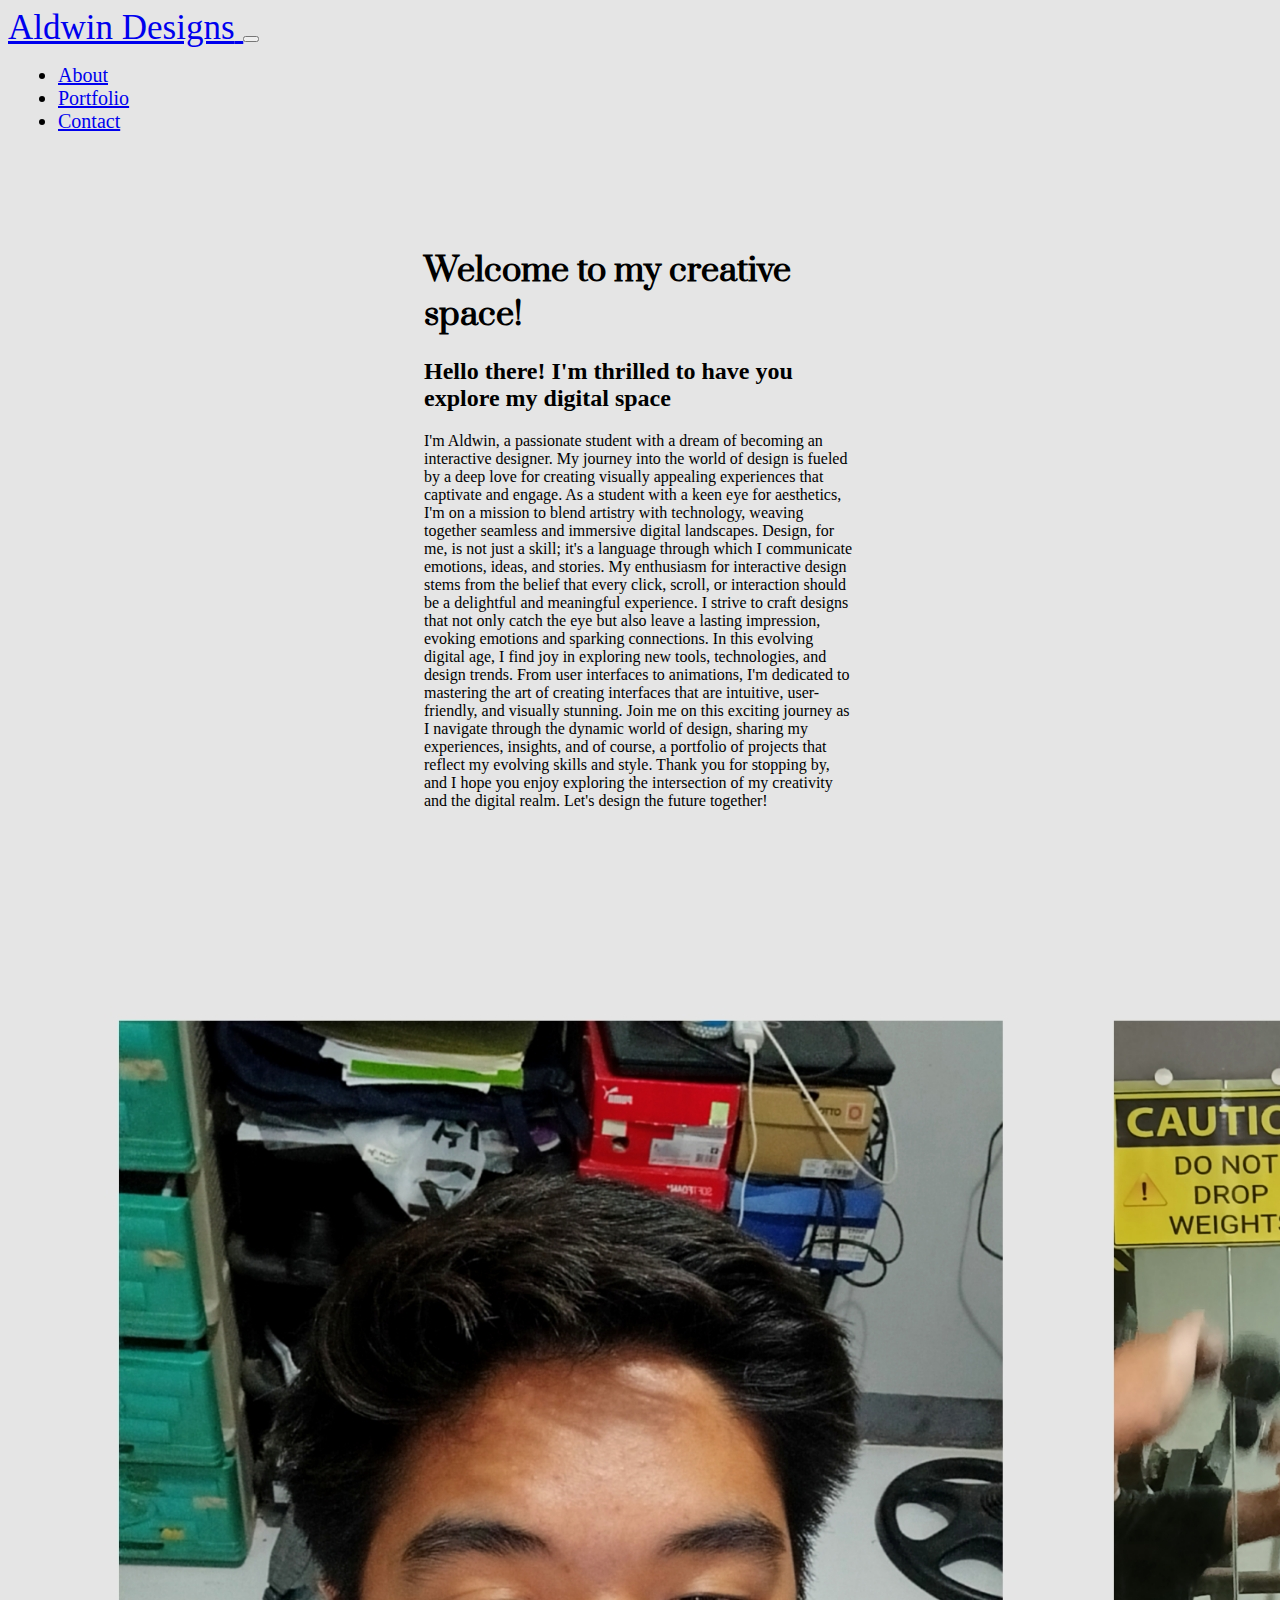
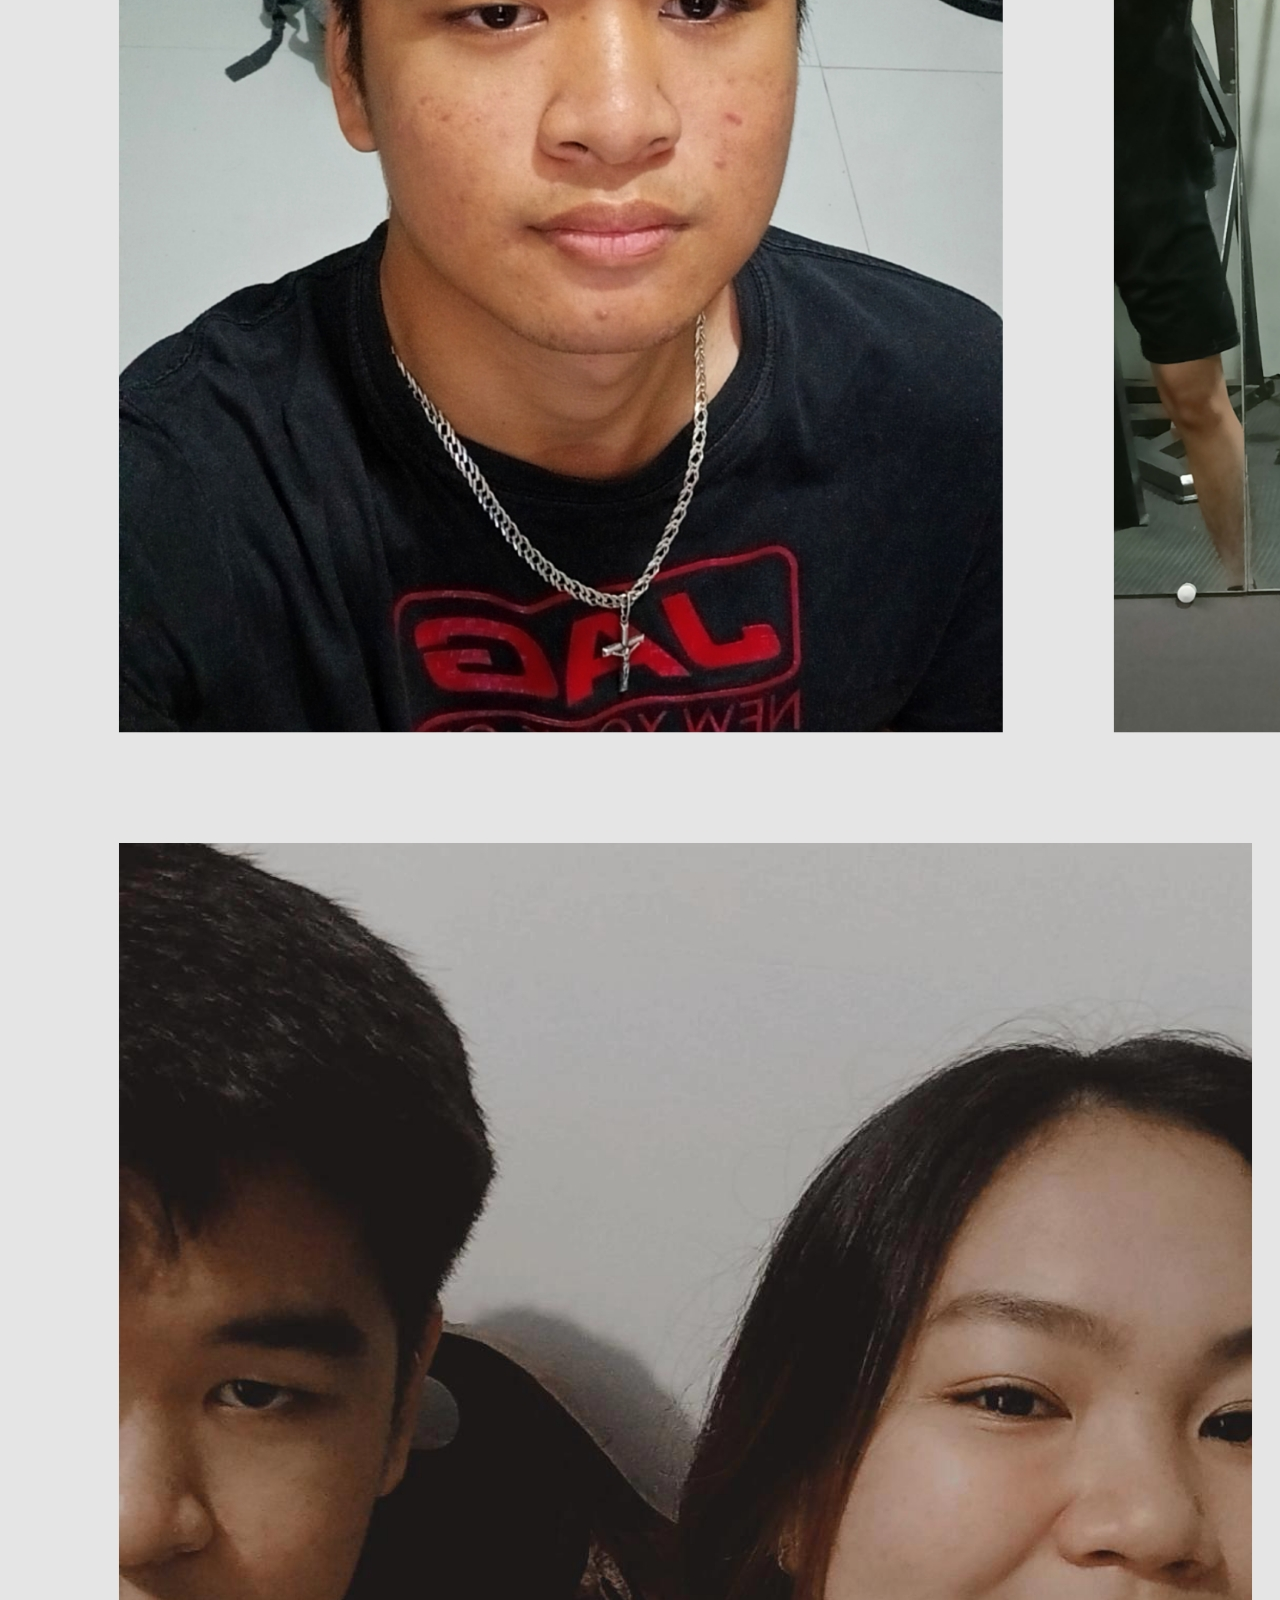
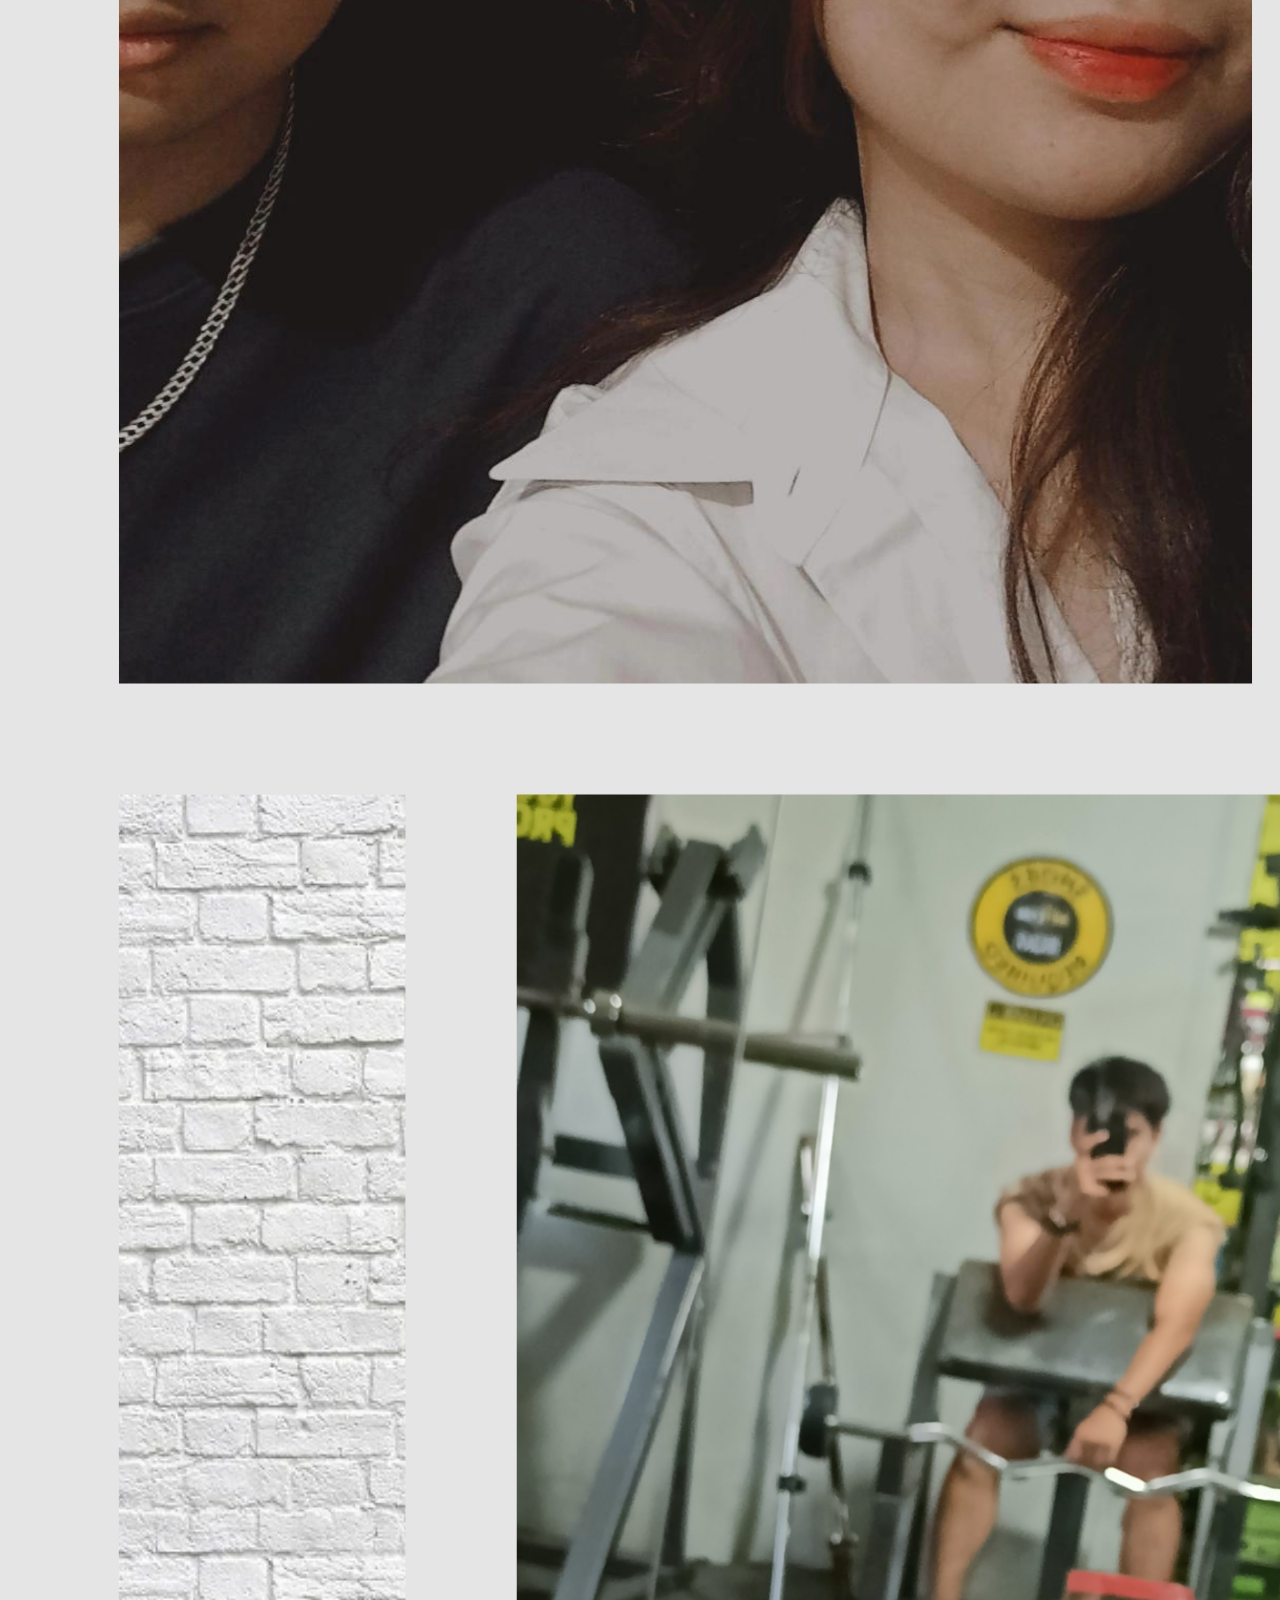
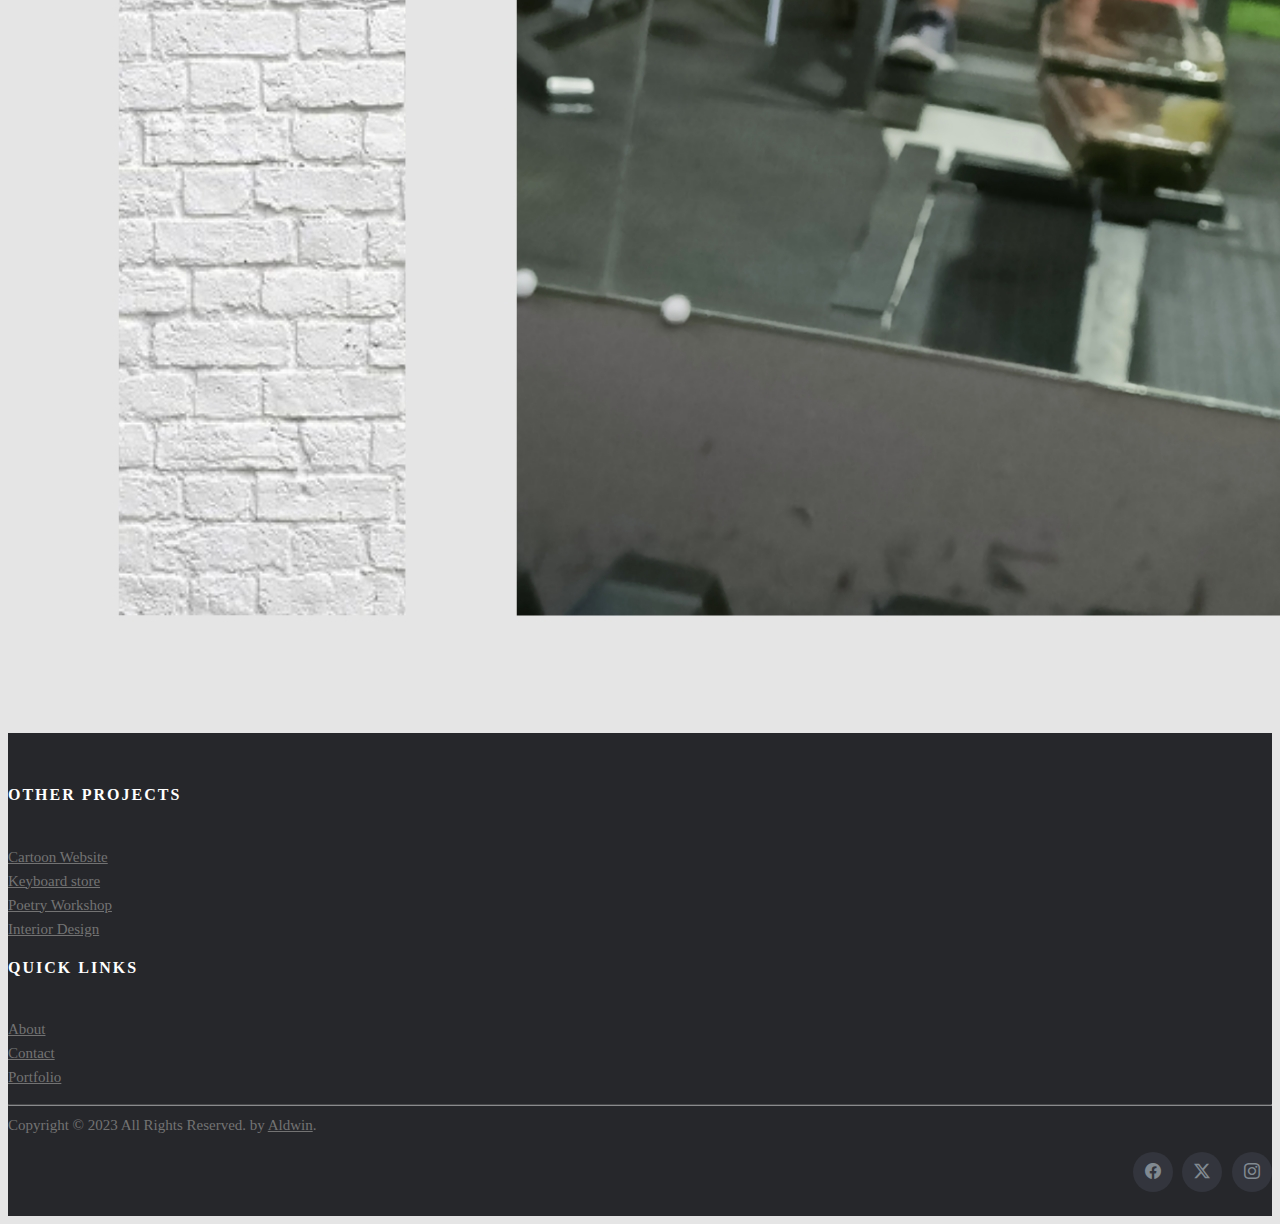
<file: about.html>
<!doctype html>
<html lang="en">
<head>
    <!-- Required meta tags -->
    <meta charset="utf-8">
    <meta name="viewport" content="width=device-width, initial-scale=1">
    <!-- Bootstrap CSS -->
    <link href="https://cdn.jsdelivr.net/npm/bootstrap@5.3.2/dist/css/bootstrap.min.css" rel="stylesheet" integrity="sha384-T3c6CoIi6uLrA9TneNEoa7RxnatzjcDSCmG1MXxSR1GAsXEV/Dwwykc2MPK8M2HN" crossorigin="anonymous">
    <link rel="stylesheet" href="https://cdn.jsdelivr.net/npm/bootstrap-icons@1.11.1/font/bootstrap-icons.css">

    <link href="aboutcustom.css" rel="stylesheet">
    <link href="about.css" rel="stylesheet">

    <link rel="preconnect" href="https://fonts.googleapis.com">
<link rel="preconnect" href="https://fonts.gstatic.com" crossorigin>
<link href="https://fonts.googleapis.com/css2?family=Prata&display=swap" rel="stylesheet">
    <title>Portfolio | Jon Smith Designs</title>
   
</head>
<body>
    <div class="container px-0">
        <nav class="navbar navbar-expand-lg navbar-light">
            <div class="container">
                <a class="navbar-brand" href="index.html">
                  <span class="aldwin-logo">Aldwin Designs</span>
              </a>
                <button class="navbar-toggler" type="button" data-bs-toggle="collapse" data-bs-target="#navbarNav" aria-controls="navbarNav" aria-expanded="false" aria-label="Toggle Navigation">
                    <span class="navbar-toggler-icon"></span>
                </button>
                <div class="collapse navbar-collapse" id="navbarNav">
                    <ul class="navbar-nav ms-auto text-center">
                        <li class="nav-item">
                            <a href="about.html" class="nav-link">About</a>
                        </li>
                        <li class="nav-item">
                            <a href="portfolio.html" class="nav-link">Portfolio</a>
                        </li>
                        <li class="nav-item">
                            <a href="contact.html" class="nav-link">Contact</a>
                        </li>
                    </ul>
                </div>
            </div>
        </nav>
    </div>

    <div class="flex-container">
        
        <div class="flex-item">
            <div class="text-container">
                <h1 class="erect">
                    Welcome to my creative space!
                </h1>
                <h2>
                  Hello there! I'm thrilled to have you explore my digital space
                </h2>
                <p>
                    I'm Aldwin, a passionate student with a dream of becoming an interactive designer. My journey into the world of design is fueled by a deep love for creating visually appealing experiences that captivate and engage.

                    As a student with a keen eye for aesthetics, I'm on a mission to blend artistry with technology, weaving together seamless and immersive digital landscapes. Design, for me, is not just a skill; it's a language through which I communicate emotions, ideas, and stories.
                    
                    My enthusiasm for interactive design stems from the belief that every click, scroll, or interaction should be a delightful and meaningful experience. I strive to craft designs that not only catch the eye but also leave a lasting impression, evoking emotions and sparking connections.
                    
                    In this evolving digital age, I find joy in exploring new tools, technologies, and design trends. From user interfaces to animations, I'm dedicated to mastering the art of creating interfaces that are intuitive, user-friendly, and visually stunning.
                    
                    Join me on this exciting journey as I navigate through the dynamic world of design, sharing my experiences, insights, and of course, a portfolio of projects that reflect my evolving skills and style.
                    
                    Thank you for stopping by, and I hope you enjoy exploring the intersection of my creativity and the digital realm.
                    
                    Let's design the future together!
                </p>
                
            </div>
        </div>
        <div class="flex-item">
            <div class="omg-img">
            <img src="picsart3.jpg" alt="Your Photo 2" class="img-fluid">
            </div>
        </div>
    </div>
</div>
      <!-- Site footer -->
      <footer class="site-footer">
        <div class="container">
          <div class="row">
            <div class="col-sm-12 col-md-6">
              
            </div>
  
            <div class="col-xs-6 col-md-3">
              <h6>Other Projects</h6>
              <ul class="footer-links">
                <li><a href="https://aldwinmendozaneust.github.io/ITWS02-MID1/">Cartoon Website</a></li>
          <li><a href="https://aldwinmendozaneust.github.io/KeyboardStore/">Keyboard store</a></li>
          <li><a href="https://aldwinmendozaneust.github.io/Poetry/">Poetry Workshop</a></li>
          <li><a href="interiordesign.html">Interior Design</a></li>
              </ul>
            </div>
  
            <div class="col-xs-6 col-md-3">
              <h6>Quick Links</h6>
              <ul class="footer-links">
                <li><a href="about.html">About</a></li>
                <li><a href="contact.html">Contact</a></li>
                <li><a href="portfolio.html">Portfolio</a></li>
                
                
              </ul>
            </div>
          </div>
          <hr>
        </div>
        <div class="container">
          <div class="row">
            <div class="col-md-8 col-sm-6 col-xs-12">
              <p class="copyright-text">Copyright &copy; 2023 All Rights Reserved. by 
           <a href="about.html">Aldwin</a>.
              </p>
            </div>
  
            <div class="col-md-4 col-sm-6 col-xs-12">
              <ul class="social-icons">
                <li><a class="facebook" href="https://www.facebook.com/aldwin.mendoza.169/"><i class="bi bi-facebook"></i></a></li>
                <li><a class="twitter" href="#"><i class="bi bi-twitter-x"></i></a></li>
                <li><a class="instagram" href="https://www.instagram.com/aldweeenn/"><i class="bi bi-instagram"></i></a></li>
                   
              </ul>
            </div>
          </div>
        </div>
  </footer>

    <script src="https://cdn.jsdelivr.net/npm/bootstrap@5.3.2/dist/js/bootstrap.bundle.min.js" integrity="sha384-C6RzsynM9kWDrMNeT87bh95OGNyZPhcTNXj1NW7RuBCsyN/o0jlpcV8Qyq46cDfL" crossorigin="anonymous"></script>
</body>
</html>
</file>
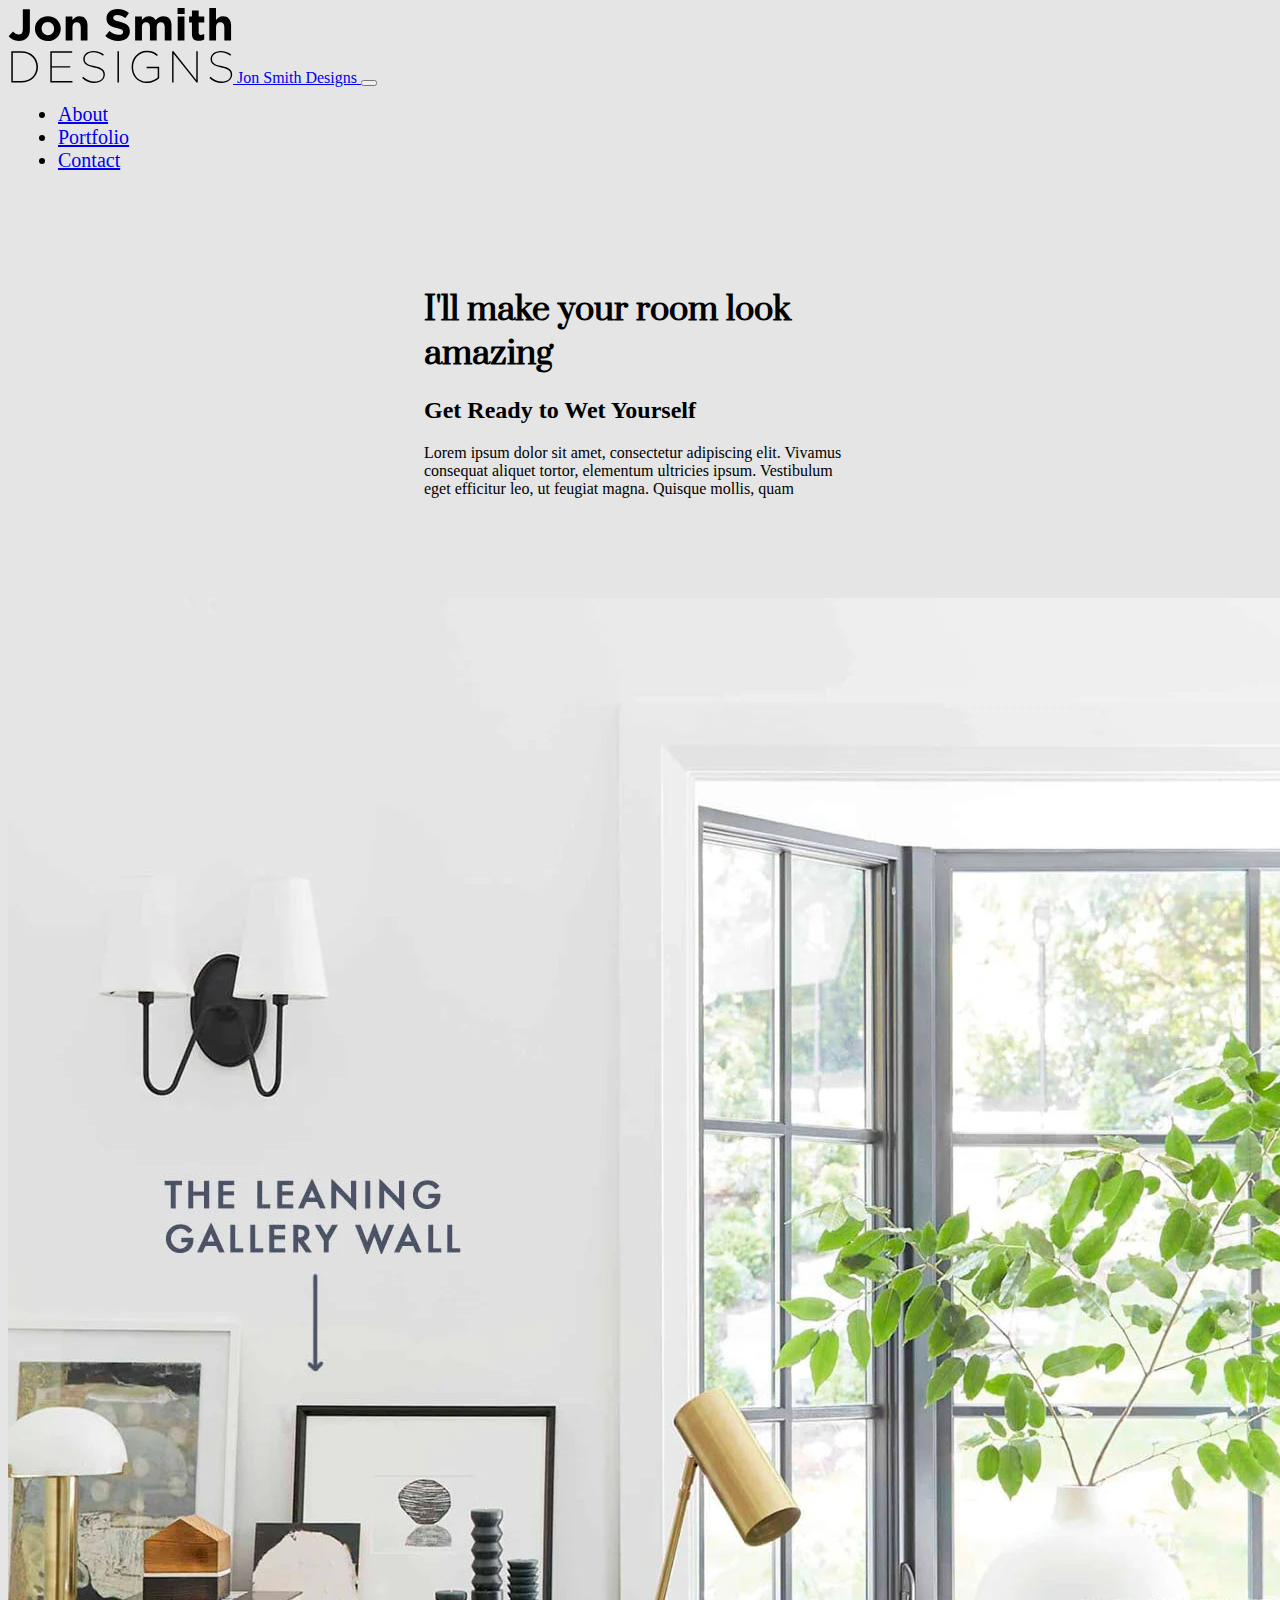
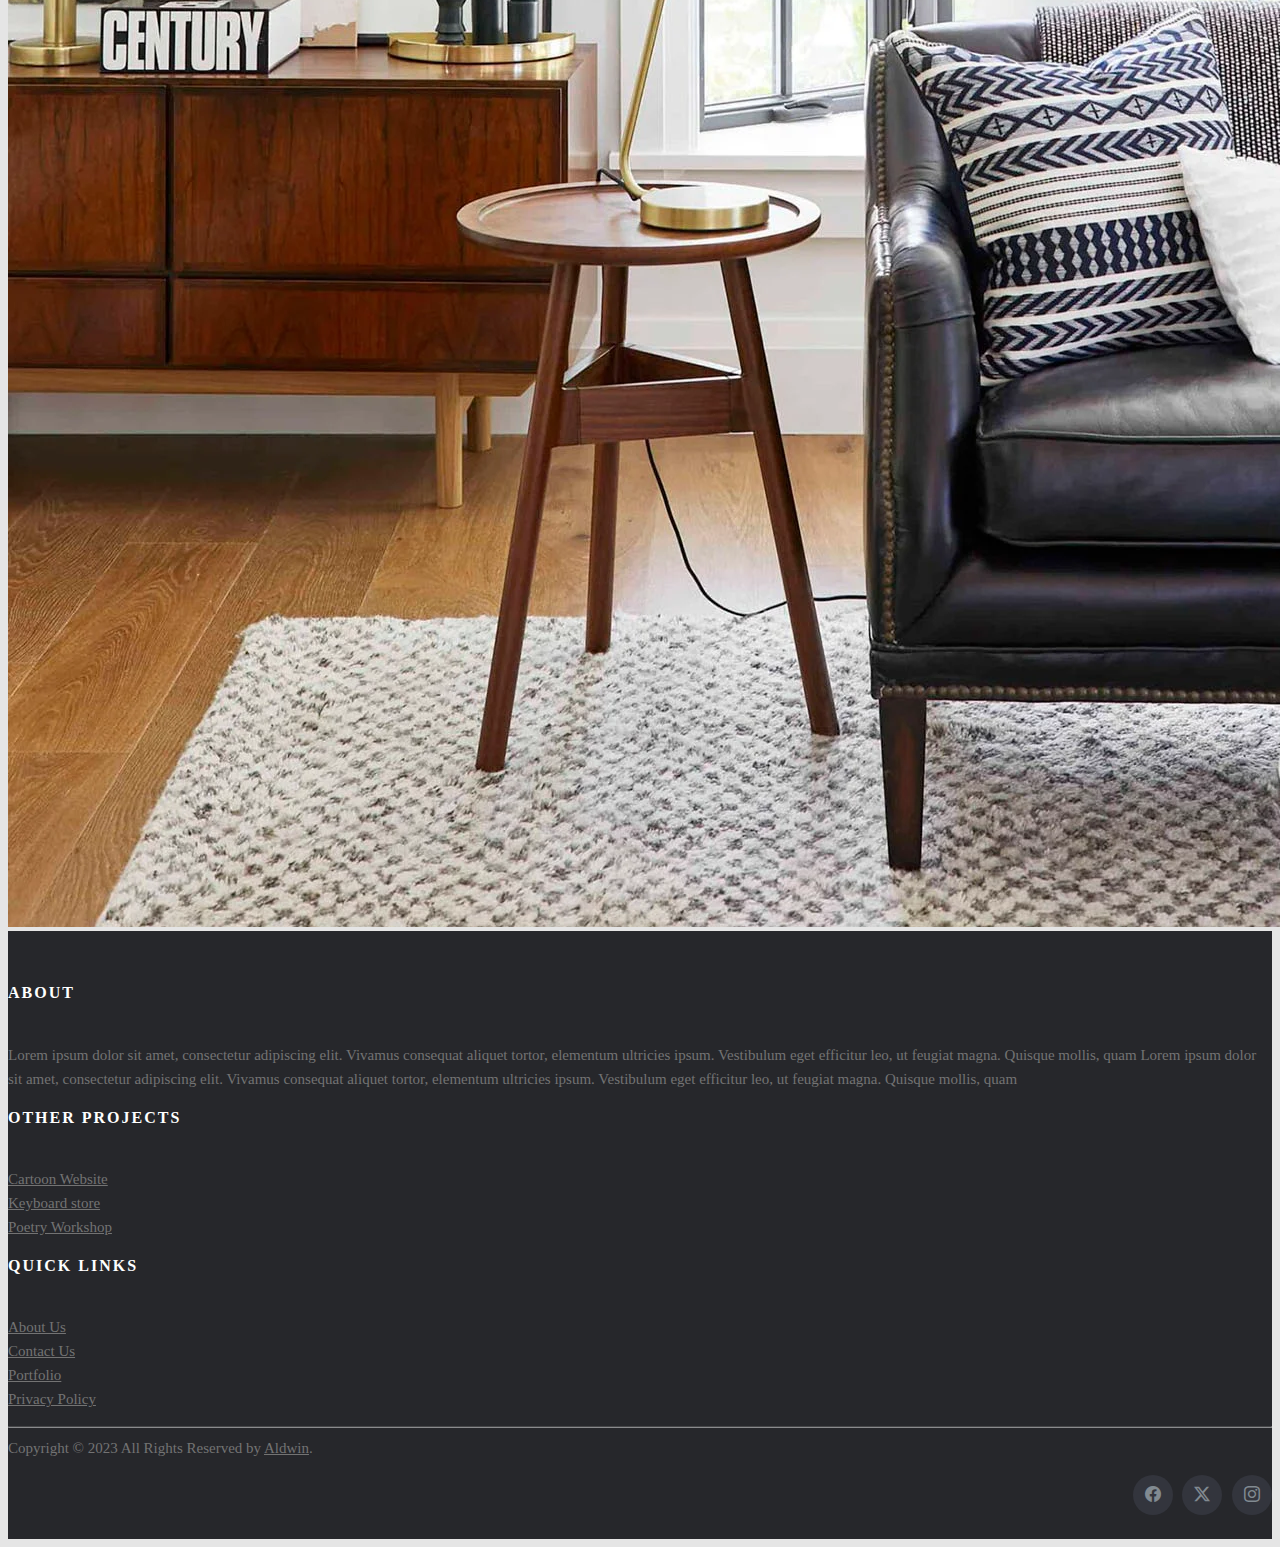
<file: interiordesign.html>
<!doctype html>
<html lang="en">
<head>
    <!-- Required meta tags -->
    <meta charset="utf-8">
    <meta name="viewport" content="width=device-width, initial-scale=1">
    <!-- Bootstrap CSS -->
    <link href="https://cdn.jsdelivr.net/npm/bootstrap@5.3.2/dist/css/bootstrap.min.css" rel="stylesheet" integrity="sha384-T3c6CoIi6uLrA9TneNEoa7RxnatzjcDSCmG1MXxSR1GAsXEV/Dwwykc2MPK8M2HN" crossorigin="anonymous">
    <link rel="stylesheet" href="https://cdn.jsdelivr.net/npm/bootstrap-icons@1.11.1/font/bootstrap-icons.css">

    <link href="interiorcustom.css" rel="stylesheet">
    <link href="interior.css" rel="stylesheet">

    <link rel="preconnect" href="https://fonts.googleapis.com">
<link rel="preconnect" href="https://fonts.gstatic.com" crossorigin>
<link href="https://fonts.googleapis.com/css2?family=Prata&display=swap" rel="stylesheet">
    <title>Portfolio | Jon Smith Designs</title>
   
</head>
<body>
    <div class="container px-0">
        <nav class="navbar navbar-expand-lg navbar-light">
            <div class="container">
                <a class="navbar-brand" href="index.html">
                    <img src="jon-smith-title.svg" width="225" height="75" alt="logo for Jon Smith Designs">
                    <span class="d-none">Jon Smith Designs</span>
                </a>
                <button class="navbar-toggler" type="button" data-bs-toggle="collapse" data-bs-target="#navbarNav" aria-controls="navbarNav" aria-expanded="false" aria-label="Toggle Navigation">
                    <span class="navbar-toggler-icon"></span>
                </button>
                <div class="collapse navbar-collapse" id="navbarNav">
                    <ul class="navbar-nav ms-auto text-center">
                        <li class="nav-item">
                            <a href="about.html" class="nav-link">About</a>
                        </li>
                        <li class="nav-item">
                            <a href="portfolio.html" class="nav-link">Portfolio</a>
                        </li>
                        <li class="nav-item">
                            <a href="contact.html" class="nav-link">Contact</a>
                        </li>
                    </ul>
                </div>
            </div>
        </nav>
    </div>

    <div class="flex-container">
        <div class="flex-item">
            <div class="text-container">
                <h1 class="erect">
                    I'll make your room look amazing
                </h1>
                <h2>
                    Get Ready to Wet Yourself
                </h2>
                <p>
                    Lorem ipsum dolor sit amet, consectetur adipiscing elit. Vivamus consequat aliquet tortor, elementum ultricies ipsum. Vestibulum eget efficitur leo, ut feugiat magna. Quisque mollis, quam
                </p>
                
            </div>
        </div>
        <div class="flex-item">
            <img src="living2.webp" alt="Your Photo 2" class="img-fluid">
        </div>
    </div>

      <!-- Site footer -->
      <footer class="site-footer">
        <div class="container">
          <div class="row">
            <div class="col-sm-12 col-md-6">
              <h6>About</h6>
              <p class="text-justify">Lorem ipsum dolor sit amet, consectetur adipiscing elit. Vivamus consequat aliquet tortor, elementum ultricies ipsum. Vestibulum eget efficitur leo, ut feugiat magna. Quisque mollis, quam Lorem ipsum dolor sit amet, consectetur adipiscing elit. Vivamus consequat aliquet tortor, elementum ultricies ipsum. Vestibulum eget efficitur leo, ut feugiat magna. Quisque mollis, quam
            </p>
            </p>
            </div>
  
            <div class="col-xs-6 col-md-3">
              <h6>Other Projects</h6>
              <ul class="footer-links">
                <li><a href="#">Cartoon Website</a></li>
                <li><a href="#">Keyboard store</a></li>
                <li><a href="#">Poetry Workshop</a></li>
                
              </ul>
            </div>
  
            <div class="col-xs-6 col-md-3">
              <h6>Quick Links</h6>
              <ul class="footer-links">
                <li><a href="#">About Us</a></li>
                <li><a href="#">Contact Us</a></li>
                <li><a href="#">Portfolio</a></li>
                <li><a href="#">Privacy Policy</a></li>
                
              </ul>
            </div>
          </div>
          <hr>
        </div>
        <div class="container">
          <div class="row">
            <div class="col-md-8 col-sm-6 col-xs-12">
              <p class="copyright-text">Copyright &copy; 2023 All Rights Reserved by 
           <a href="#">Aldwin</a>.
              </p>
            </div>
  
            <div class="col-md-4 col-sm-6 col-xs-12">
              <ul class="social-icons">
                <li><a class="facebook" href="#"><i class="bi bi-facebook"></i></a></li>
                <li><a class="twitter" href="#"><i class="bi bi-twitter-x"></i></a></li>
                <li><a class="instagram" href="https://www.instagram.com/aldweeenn/"><i class="bi bi-instagram"></i></a></li>
                   
              </ul>
            </div>
          </div>
        </div>
  </footer>

    <script src="https://cdn.jsdelivr.net/npm/bootstrap@5.3.2/dist/js/bootstrap.bundle.min.js" integrity="sha384-C6RzsynM9kWDrMNeT87bh95OGNyZPhcTNXj1NW7RuBCsyN/o0jlpcV8Qyq46cDfL" crossorigin="anonymous"></script>
</body>
</html>
</file>
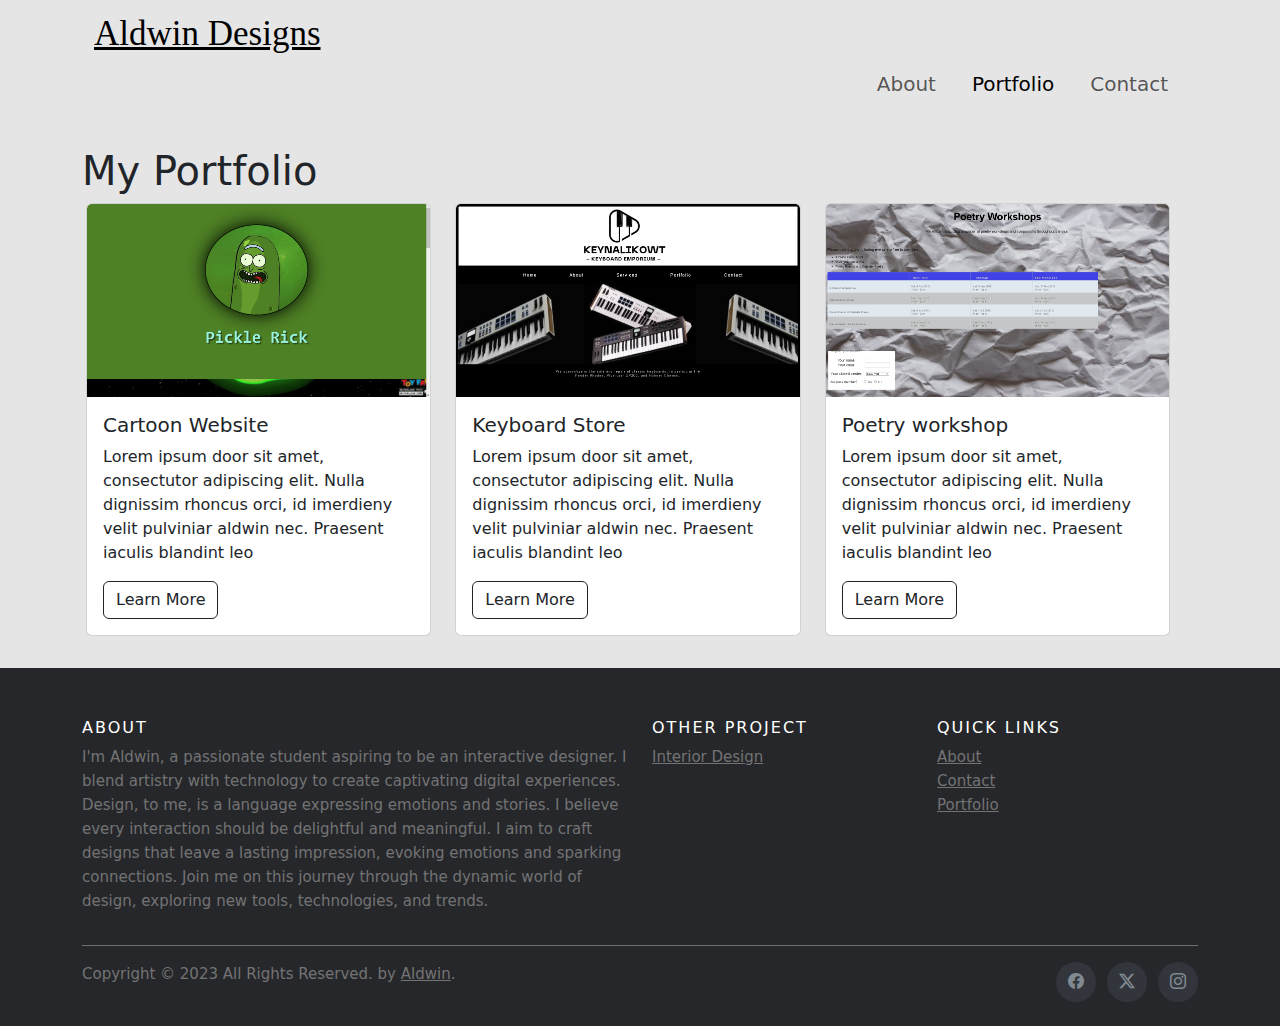
<file: portfolio.html>
<!doctype html>
<html lang="en">
<head>
<!-- Required meta tags -->
<meta charset="utf-8">
<meta name="viewport" content="width=device-width, initial-scale=1">
<!-- Bootstrap CSS -->
<link href="https://cdn.jsdelivr.net/npm/bootstrap@5.3.2/dist/css/bootstrap.min.css" rel="stylesheet" integrity="sha384-T3c6CoIi6uLrA9TneNEoa7RxnatzjcDSCmG1MXxSR1GAsXEV/Dwwykc2MPK8M2HN" crossorigin="anonymous">
<link href="https://cdn.jsdelivr.net/npm/bootstrap@5.0.1/dist/css/bootstrap.min.css"
rel="stylesheet" integrity="sha384-
+0n0xVW2eSR5OomGNYDnhzAbDsOXxcvSN1TPprVMTNDbiYZCxYbOOl7+AMvyTG2x"
crossorigin="anonymous">
<link href="port.css" rel="stylesheet" >
<link rel="stylesheet" href="https://cdn.jsdelivr.net/npm/bootstrap-icons@1.11.1/font/bootstrap-icons.css">

<title>Portolio | Jon Smith Designs</title>
</head>
<body>
<div class="container px-0">
<nav class="navbar navbar-expand-lg navbar-light">
<div class="container">
  <div class="container">
    <a class="navbar-brand" href="index.html">
      <span class="aldwin-logo">Aldwin Designs</span>
  </a>
<button
class="navbar-toggler"
type="button"
data-bs-toggle="collapse"
data-bs-target="#navbarNav"
aria-controls="navbarNav"
aria-expanded="false"
aria-label="Toggle Navigation"
>
<span class="navbar-toggler-icon"></span>
</button>
<div class="collapse navbar-collapse" id="navbarNav">
<ul class="navbar-nav ms-auto text-center">
<li class="nav-item">
<a href="about.html" class="nav-link">About</a>
</li>

<li class="nav-item">
<a href="portfolio.html" class="nav-link active">Portfolio</a>
</li>
<li class="nav-item">
<a href="contact.html" class="nav-link">Contact</a>
</li>
</ul>
</div>
</nav>
</div>
<main>
  <div class="container my-2 py-md-4">
    <h1>My Portfolio</h1>
    <div class="row mt-1 g-2 g-md-3">
      <div class="row">
        <div class="col-12 col-md-6 col-lg-4">
          <div class="card">
            <img src="rick.png" alt="Dining Room" class="card-img-top" />
            <div class="card-body">
              <h5 class="card-title">Cartoon Website</h5>
              <p class="card-text">
                Lorem ipsum door sit amet, consectutor adipiscing elit. Nulla dignissim rhoncus orci, id imerdieny velit
                pulviniar aldwin nec. Praesent iaculis blandint leo
              </p>
              <a href="https://aldwinmendozaneust.github.io/ITWS02-MID1/" class="btn btn-outline-dark">Learn More</a>
            </div>
          </div>
        </div>
        <div class="col-12 col-md-6 col-lg-4">
          <div class="card">
            <img src="keyboard.png" alt="Office" class="card-img-top" />
            <div class="card-body">
              <h5 class="card-title">Keyboard Store</h5>
              <p class="card-text">
                Lorem ipsum door sit amet, consectutor adipiscing elit. Nulla dignissim rhoncus orci, id imerdieny velit
                pulviniar aldwin nec. Praesent iaculis blandint leo
              </p>
              <a href="https://aldwinmendozaneust.github.io/KeyboardStore/" class="btn btn-outline-dark">Learn More</a>
            </div>
          </div>
        </div>
        <div class="col-12 col-md-6 col-lg-4">
          <div class="card">
            <img src="poetry.png" alt="Sitting Area" class="card-img-top" />
            <div class="card-body">
              <h5 class="card-title">Poetry workshop</h5>
              <p class="card-text">
                Lorem ipsum door sit amet, consectutor adipiscing elit. Nulla dignissim rhoncus orci, id imerdieny velit
                pulviniar aldwin nec. Praesent iaculis blandint leo
              </p>
              <a href="https://aldwinmendozaneust.github.io/Poetry/" class="btn btn-outline-dark">Learn More</a>
            </div>
          </div>
        </div>
      </div>
    </div>
  </div>
</main>

<script>
  document.addEventListener("DOMContentLoaded", function () {
    const cards = document.querySelectorAll(".card");

    cards.forEach(function (card) {
      card.classList.add("show");
    });
  });
</script>

<footer class="site-footer">
  <div class="container">
    <div class="row">
      <div class="col-sm-12 col-md-6">
        <h6>About</h6>
        <p class="text-justify">I'm Aldwin, a passionate student aspiring to be an interactive designer. I blend artistry with technology to create captivating digital experiences. Design, to me, is a language expressing emotions and stories.

          I believe every interaction should be delightful and meaningful. I aim to craft designs that leave a lasting impression, evoking emotions and sparking connections. Join me on this journey through the dynamic world of design, exploring new tools, technologies, and trends.</p>
      </p>
      </div>

      <div class="col-xs-6 col-md-3">
        <h6>Other Project</h6>
        <ul class="footer-links">
          
          <li><a href="interiordesign.html">Interior Design</a></li>
        </ul>
      </div>

      <div class="col-xs-6 col-md-3">
        <h6>Quick Links</h6>
        <ul class="footer-links">
          <li><a href="about.html">About</a></li>
          <li><a href="contact.html">Contact </a></li>
          <li><a href="portfolio.html">Portfolio</a></li>
         
          
        </ul>
      </div>
    </div>
    <hr>
  </div>
  <div class="container">
    <div class="row">
      <div class="col-md-8 col-sm-6 col-xs-12">
        <p class="copyright-text">Copyright &copy; 2023 All Rights Reserved. by 
     <a href="#">Aldwin</a>.
        </p>
      </div>

      <div class="col-md-4 col-sm-6 col-xs-12">
        <ul class="social-icons">
          <li><a class="facebook" href="https://www.facebook.com/aldwin.mendoza.169/"><i class="bi bi-facebook"></i></a></li>
          <li><a class="twitter" href="#"><i class="bi bi-twitter-x"></i></a></li>
          <li><a class="instagram" href="https://www.instagram.com/aldweeenn/"><i class="bi bi-instagram"></i></a></li>
             
        </ul>
      </div>
    </div>
  </div>
</footer>

<script src="https://cdn.jsdelivr.net/npm/bootstrap@5.3.2/dist/js/bootstrap.bundle.min.js" integrity="sha384-C6RzsynM9kWDrMNeT87bh95OGNyZPhcTNXj1NW7RuBCsyN/o0jlpcV8Qyq46cDfL" crossorigin="anonymous"></script>
</body>
</html>


<script src="https://cdn.jsdelivr.net/npm/bootstrap@5.3.2/dist/js/bootstrap.bundle.min.js"
integrity="sha384-C6RzsynM9kWDrMNeT87bh95OGNyZPhcTNXj1NW7RuBCsyN/o0jlpcV8Qyq46cDfL" crossorigin="anonymous"></script>

</body>
</html>
</file>
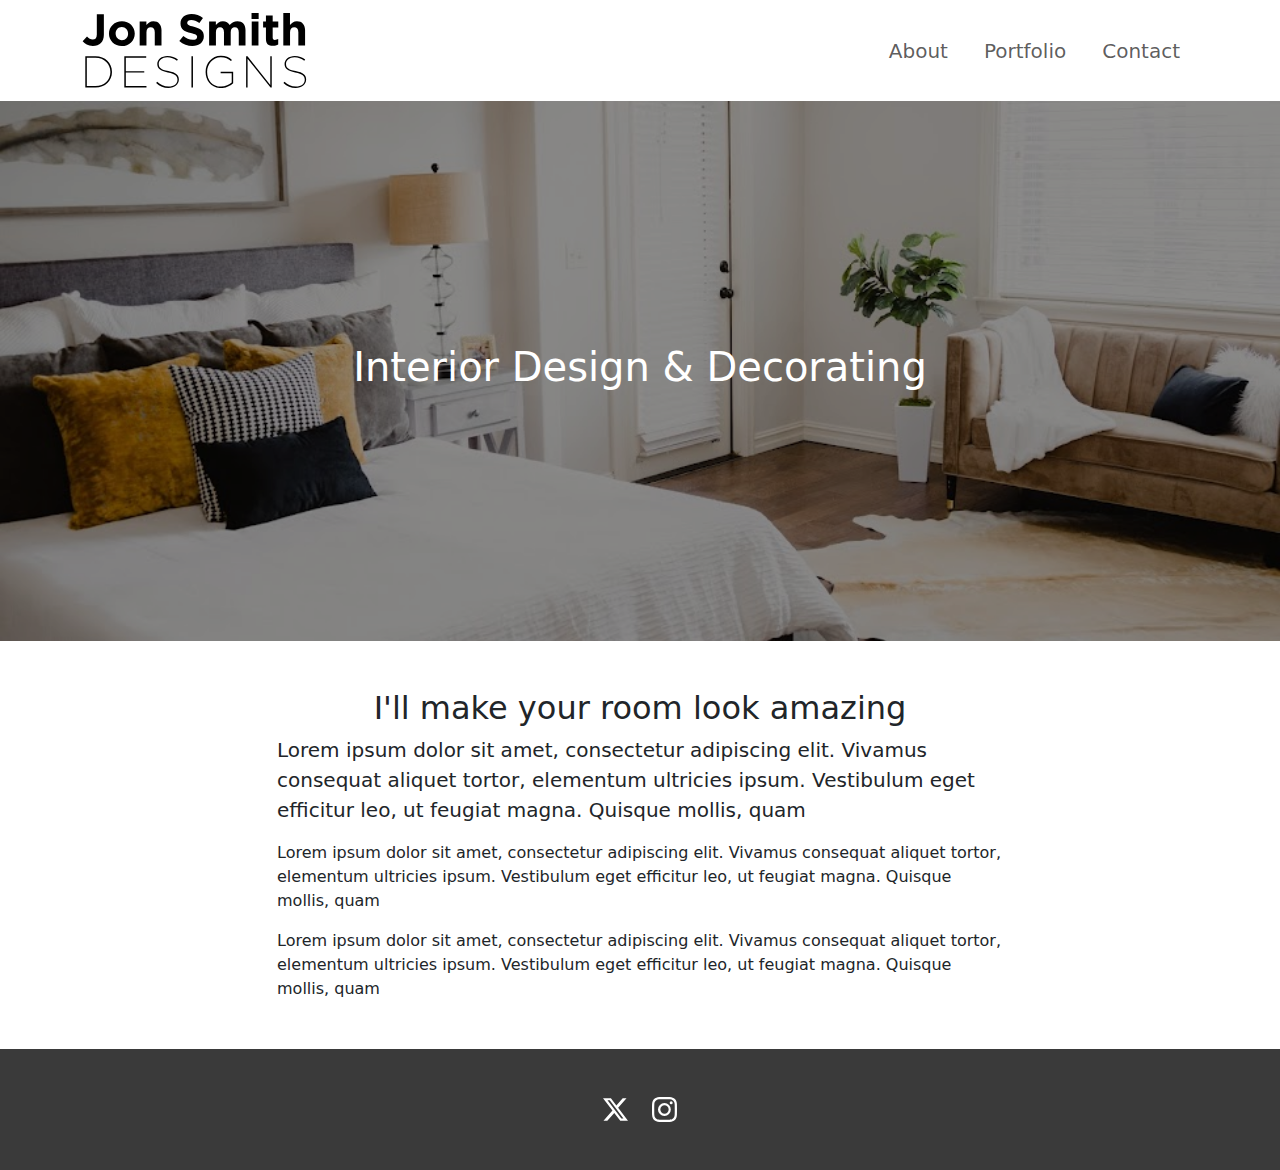
<file: scratch.html>
<!doctype html>
<html lang="en">
<head>
<!-- Required meta tags -->
<meta charset="utf-8">
<meta name="viewport" content="width=device-width, initial-scale=1">
<!-- Bootstrap CSS -->
<link href="https://cdn.jsdelivr.net/npm/bootstrap@5.3.2/dist/css/bootstrap.min.css" rel="stylesheet" integrity="sha384-T3c6CoIi6uLrA9TneNEoa7RxnatzjcDSCmG1MXxSR1GAsXEV/Dwwykc2MPK8M2HN" crossorigin="anonymous">
<link href="https://cdn.jsdelivr.net/npm/bootstrap@5.0.1/dist/css/bootstrap.min.css"
rel="stylesheet" integrity="sha384-
+0n0xVW2eSR5OomGNYDnhzAbDsOXxcvSN1TPprVMTNDbiYZCxYbOOl7+AMvyTG2x"
crossorigin="anonymous">
<link href="custom-starter.css" rel="stylesheet" >
<title> Portfolio | Jon Smith Designs</title>
</head>
<body>
<div class="container px-0">
<nav class="navbar navbar-expand-lg navbar-light">
<div class="container">
<a class="navbar-brand" href="index.html">
<img src="jon-smith-title.svg" width="225" height="75" alt="logo for Jon
Smith Designs">
<span class="d-none">Jon Smith Designs</span>
</a>
<button
class="navbar-toggler"
type="button"
data-bs-toggle="collapse"
data-bs-target="#navbarNav"
aria-controls="navbarNav"
aria-expanded="false"
aria-label="Toggle Navigation"
>
<span class="navbar-toggler-icon"></span>
</button>
<div class="collapse navbar-collapse" id="navbarNav">
<ul class="navbar-nav ms-auto text-center">
<li class="nav-item">
<a href="about.html" class="nav-link">About</a>
</li>

<li class="nav-item">
<a href="portfolio.html" class="nav-link">Portfolio</a>
</li>
<li class="nav-item">
<a href="contact.html" class="nav-link">Contact</a>
</li>
</ul>
</div>
</nav>
</div>
<main>
    <header style="background-image: url(index-image.jpg);">
        <div class="color-overlay d-flex justify-content-center align-items-center">
            <h1>
               Interior Design & Decorating
            </h1>
        </div>
    </header>
<div class ="singleCol mx-auto my-5">
    <div class="container">

    
    <h2 class="text-center">
        I'll make your room look amazing
    </h2>
    <p class="lead">
        Lorem ipsum dolor sit amet, consectetur adipiscing elit. Vivamus consequat aliquet tortor, elementum ultricies ipsum. Vestibulum eget efficitur leo, ut feugiat magna. Quisque mollis, quam
    </p>
    <p>Lorem ipsum dolor sit amet, consectetur adipiscing elit. Vivamus consequat aliquet tortor, elementum ultricies ipsum. Vestibulum eget efficitur leo, ut feugiat magna. Quisque mollis, quam  
    </p>
    <p>Lorem ipsum dolor sit amet, consectetur adipiscing elit. Vivamus consequat aliquet tortor, elementum ultricies ipsum. Vestibulum eget efficitur leo, ut feugiat magna. Quisque mollis, quam</p>
    </div>    

</div>
    

</main>
<footer class="py-5">
    <div class="d-flex flex-row justify-content-center">
        <a href="https://twitter.com"
            class="me-4">
            <svg xmlns="http://www.w3.org/2000/svg" width="25" height="25" fill="currentColor" class="bi bi-twitter-x" viewBox="0 0 16 16">
                <path d="M12.6.75h2.454l-5.36 6.142L16 15.25h-4.937l-3.867-5.07-4.425 5.07H.316l5.733-6.57L0 .75h5.063l3.495 4.633L12.601.75Zm-.86 13.028h1.36L4.323 2.145H2.865l8.875 11.633Z"/>
              </svg>
              

        </a>
        <a href="https://instagram.com">
            <svg xmlns="http://www.w3.org/2000/svg" width="25" height="25" fill="currentColor" class="bi bi-instagram" viewBox="0 0 16 16">
                <path d="M8 0C5.829 0 5.556.01 4.703.048 3.85.088 3.269.222 2.76.42a3.917 3.917 0 0 0-1.417.923A3.927 3.927 0 0 0 .42 2.76C.222 3.268.087 3.85.048 4.7.01 5.555 0 5.827 0 8.001c0 2.172.01 2.444.048 3.297.04.852.174 1.433.372 1.942.205.526.478.972.923 1.417.444.445.89.719 1.416.923.51.198 1.09.333 1.942.372C5.555 15.99 5.827 16 8 16s2.444-.01 3.298-.048c.851-.04 1.434-.174 1.943-.372a3.916 3.916 0 0 0 1.416-.923c.445-.445.718-.891.923-1.417.197-.509.332-1.09.372-1.942C15.99 10.445 16 10.173 16 8s-.01-2.445-.048-3.299c-.04-.851-.175-1.433-.372-1.941a3.926 3.926 0 0 0-.923-1.417A3.911 3.911 0 0 0 13.24.42c-.51-.198-1.092-.333-1.943-.372C10.443.01 10.172 0 7.998 0h.003zm-.717 1.442h.718c2.136 0 2.389.007 3.232.046.78.035 1.204.166 1.486.275.373.145.64.319.92.599.28.28.453.546.598.92.11.281.24.705.275 1.485.039.843.047 1.096.047 3.231s-.008 2.389-.047 3.232c-.035.78-.166 1.203-.275 1.485a2.47 2.47 0 0 1-.599.919c-.28.28-.546.453-.92.598-.28.11-.704.24-1.485.276-.843.038-1.096.047-3.232.047s-2.39-.009-3.233-.047c-.78-.036-1.203-.166-1.485-.276a2.478 2.478 0 0 1-.92-.598 2.48 2.48 0 0 1-.6-.92c-.109-.281-.24-.705-.275-1.485-.038-.843-.046-1.096-.046-3.233 0-2.136.008-2.388.046-3.231.036-.78.166-1.204.276-1.486.145-.373.319-.64.599-.92.28-.28.546-.453.92-.598.282-.11.705-.24 1.485-.276.738-.034 1.024-.044 2.515-.045v.002zm4.988 1.328a.96.96 0 1 0 0 1.92.96.96 0 0 0 0-1.92zm-4.27 1.122a4.109 4.109 0 1 0 0 8.217 4.109 4.109 0 0 0 0-8.217zm0 1.441a2.667 2.667 0 1 1 0 5.334 2.667 2.667 0 0 1 0-5.334z"/>
              </svg>

        </a>
</div>
</footer>
<script src="https://cdn.jsdelivr.net/npm/bootstrap@5.3.2/dist/js/bootstrap.bundle.min.js"
integrity="sha384-C6RzsynM9kWDrMNeT87bh95OGNyZPhcTNXj1NW7RuBCsyN/o0jlpcV8Qyq46cDfL" crossorigin="anonymous"></script>

</body>
</html>
</file>
<file: aboutcustom.css>
header{
    background: no-repeat center center;
    background-size: cover;
    color: white;
    
}

.nav-item{
    font-size: 20px;
    margin: 15px;
}

.navbar-nav .nav-item {
    margin: 0 10px;
    transition: transform 0.3s ease-in-out;
}

.navbar-nav .nav-item:hover {
    transform: scale(1.1);
}



.color-overlay{
    background-color:rgba(0,0,0,0.4);
    min-height: 60vh;
}
.singleCol{
    max-width: 750px;
    
}
footer{
    background-color: #3a3a3a;
    
}
footer a{
   color: white;

}
footer:hover{
   color:#dfdfdf;
   
}




@media(max-width:767.98px){
    .color-overlay{
        min-height: 30vh;
    }
}
</file>
<file: about.css>
body{
    background-color: #E5E5E5;
}

.navbar-brand{
  font-size: 35px;
  font-family: 'DM Serif Display', serif;
  width: 225;
  height:75;
  text-decoration:underline;
  
}


.erect{
    font-family: 'Prata', serif;
}

.animate__animated {
    animation-duration: 1s;
}

.animate__fadeIn {
    animation-name: fadeIn;
}

@keyframes fadeIn {
    from {
        opacity: 0;
    }

    to {
        opacity: 1;
    }
}






.omg-img{
  
}

.text-container{
    margin: 100px;
}

.flex-container {

    display: flex;
    flex-wrap: wrap;
    justify-content: space-around;
}

.flex-item {
    flex: 0 0 calc(50% - 0px);
   background-color: #E5E5E5;
}

@media (max-width: 767px) {
    .flex-item {
        flex: 0 0 100%;
    }
}



.site-footer
{
  background-color:#26272b;
  padding:45px 0 20px;
  font-size:15px;
  line-height:24px;
  color:#737373;
}
.site-footer hr
{
  border-top-color:#bbb;
  opacity:0.5
}
.site-footer hr.small
{
  margin:20px 0
}
.site-footer h6
{
  color:#fff;
  font-size:16px;
  text-transform:uppercase;
  margin-top:5px;
  letter-spacing:2px
}
.site-footer a
{
  color:#737373;
}
.site-footer a:hover
{
  color:#3366cc;
  text-decoration:none;
}
.footer-links
{
  padding-left:0;
  list-style:none
}
.footer-links li
{
  display:block
}
.footer-links a
{
  color:#737373
}
.footer-links a:active,.footer-links a:focus,.footer-links a:hover
{
  color:#3366cc;
  text-decoration:none;
}
.footer-links.inline li
{
  display:inline-block
}
.site-footer .social-icons
{
  text-align:right
}
.site-footer .social-icons a
{
  width:40px;
  height:40px;
  line-height:40px;
  margin-left:6px;
  margin-right:0;
  border-radius:100%;
  background-color:#33353d
}
.copyright-text
{
  margin:0
}
@media (max-width:991px)
{
  .site-footer [class^=col-]
  {
    margin-bottom:30px
  }
}
@media (max-width:767px)
{
  .site-footer
  {
    padding-bottom:0
  }
  .site-footer .copyright-text,.site-footer .social-icons
  {
    text-align:center
  }
}
.social-icons
{
  padding-left:0;
  margin-bottom:0;
  list-style:none
}
.social-icons li
{
  display:inline-block;
  margin-bottom:4px
}
.social-icons li.title
{
  margin-right:15px;
  text-transform:uppercase;
  color:#96a2b2;
  font-weight:700;
  font-size:13px
}
.social-icons a{
  background-color:#eceeef;
  color:#818a91;
  font-size:16px;
  display:inline-block;
  line-height:44px;
  width:44px;
  height:44px;
  text-align:center;
  margin-right:8px;
  border-radius:100%;
  -webkit-transition:all .2s linear;
  -o-transition:all .2s linear;
  transition:all .2s linear
}
.social-icons a:active,.social-icons a:focus,.social-icons a:hover
{
  color:#fff;
  background-color:#29aafe
}
.social-icons.size-sm a
{
  line-height:34px;
  height:34px;
  width:34px;
  font-size:14px
}
.social-icons a.facebook:hover
{
  background-color:#3b5998
}
.social-icons a.twitter:hover
{
  background-color:#00aced
}
.social-icons a.linkedin:hover
{
  background-color:#007bb6
}
.social-icons a.dribbble:hover
{
  background-color:#ea4c89
}
@media (max-width:767px)
{
  .social-icons li.title
  {
    display:block;
    margin-right:0;
    font-weight:600
  }
}
</file>
<file: interiorcustom.css>
header{
    background: no-repeat center center;
    background-size: cover;
    color: white;
    
}

.nav-item{
    font-size: 20px;
    margin: 15px;
}

.navbar-nav .nav-item {
    margin: 0 10px;
    transition: transform 0.3s ease-in-out;
}

.navbar-nav .nav-item:hover {
    transform: scale(1.1);
}



.color-overlay{
    background-color:rgba(0,0,0,0.4);
    min-height: 60vh;
}
.singleCol{
    max-width: 750px;
    
}
footer{
    background-color: #3a3a3a;
    
}
footer a{
   color: white;

}
footer:hover{
   color:#dfdfdf;
   
}




@media(max-width:767.98px){
    .color-overlay{
        min-height: 30vh;
    }
}
</file>
<file: interior.css>
body{
    background-color: #E5E5E5;
}

.erect{
    font-family: 'Prata', serif;
}



.text-container{
    margin: 100px;
}

.flex-container {

    display: flex;
    flex-wrap: wrap;
    justify-content: space-around;
}

.flex-item {
    flex: 0 0 calc(50% - 0px);
   background-color: #E5E5E5;
}

@media (max-width: 767px) {
    .flex-item {
        flex: 0 0 100%;
    }
}



.site-footer
{
  background-color:#26272b;
  padding:45px 0 20px;
  font-size:15px;
  line-height:24px;
  color:#737373;
}
.site-footer hr
{
  border-top-color:#bbb;
  opacity:0.5
}
.site-footer hr.small
{
  margin:20px 0
}
.site-footer h6
{
  color:#fff;
  font-size:16px;
  text-transform:uppercase;
  margin-top:5px;
  letter-spacing:2px
}
.site-footer a
{
  color:#737373;
}
.site-footer a:hover
{
  color:#3366cc;
  text-decoration:none;
}
.footer-links
{
  padding-left:0;
  list-style:none
}
.footer-links li
{
  display:block
}
.footer-links a
{
  color:#737373
}
.footer-links a:active,.footer-links a:focus,.footer-links a:hover
{
  color:#3366cc;
  text-decoration:none;
}
.footer-links.inline li
{
  display:inline-block
}
.site-footer .social-icons
{
  text-align:right
}
.site-footer .social-icons a
{
  width:40px;
  height:40px;
  line-height:40px;
  margin-left:6px;
  margin-right:0;
  border-radius:100%;
  background-color:#33353d
}
.copyright-text
{
  margin:0
}
@media (max-width:991px)
{
  .site-footer [class^=col-]
  {
    margin-bottom:30px
  }
}
@media (max-width:767px)
{
  .site-footer
  {
    padding-bottom:0
  }
  .site-footer .copyright-text,.site-footer .social-icons
  {
    text-align:center
  }
}
.social-icons
{
  padding-left:0;
  margin-bottom:0;
  list-style:none
}
.social-icons li
{
  display:inline-block;
  margin-bottom:4px
}
.social-icons li.title
{
  margin-right:15px;
  text-transform:uppercase;
  color:#96a2b2;
  font-weight:700;
  font-size:13px
}
.social-icons a{
  background-color:#eceeef;
  color:#818a91;
  font-size:16px;
  display:inline-block;
  line-height:44px;
  width:44px;
  height:44px;
  text-align:center;
  margin-right:8px;
  border-radius:100%;
  -webkit-transition:all .2s linear;
  -o-transition:all .2s linear;
  transition:all .2s linear
}
.social-icons a:active,.social-icons a:focus,.social-icons a:hover
{
  color:#fff;
  background-color:#29aafe
}
.social-icons.size-sm a
{
  line-height:34px;
  height:34px;
  width:34px;
  font-size:14px
}
.social-icons a.facebook:hover
{
  background-color:#3b5998
}
.social-icons a.twitter:hover
{
  background-color:#00aced
}
.social-icons a.linkedin:hover
{
  background-color:#007bb6
}
.social-icons a.dribbble:hover
{
  background-color:#ea4c89
}
@media (max-width:767px)
{
  .social-icons li.title
  {
    display:block;
    margin-right:0;
    font-weight:600
  }
}
</file>
<file: port.css>
body{
    background-color: #E5E5E5;
}

.navbar-brand{
  font-size: 35px;
  font-family: 'DM Serif Display', serif;
  width: 225;
  height:75;
  text-decoration:underline;
  
}


.card {
  background-color: white;
  opacity: 0;
  transform: translateY(20px);
  transition: opacity 0.5s ease-in-out, transform 0.5s ease-in-out;
}

.card.show {
  opacity: 1;
  transform: translateY(0);
}

.card:hover {
  transform: scale(1.05);
}






@media (max-width: 767px) {
    .flex-item {
        flex: 0 0 100%;
    }
}

.nav-item{
    font-size: 20px;
    margin: 15px;
}
.navbar-nav .nav-item {
    margin: 0 10px;
    transition: transform 0.3s ease-in-out;
}

.navbar-nav .nav-item:hover {
    transform: scale(1.1);
}


.site-footer
{
  background-color:#26272b;
  padding:45px 0 20px;
  font-size:15px;
  line-height:24px;
  color:#737373;
}
.site-footer hr
{
  border-top-color:#bbb;
  opacity:0.5
}
.site-footer hr.small
{
  margin:20px 0
}
.site-footer h6
{
  color:#fff;
  font-size:16px;
  text-transform:uppercase;
  margin-top:5px;
  letter-spacing:2px
}
.site-footer a
{
  color:#737373;
}
.site-footer a:hover
{
  color:#3366cc;
  text-decoration:none;
}
.footer-links
{
  padding-left:0;
  list-style:none
}
.footer-links li
{
  display:block
}
.footer-links a
{
  color:#737373
}
.footer-links a:active,.footer-links a:focus,.footer-links a:hover
{
  color:#3366cc;
  text-decoration:none;
}
.footer-links.inline li
{
  display:inline-block
}
.site-footer .social-icons
{
  text-align:right
}
.site-footer .social-icons a
{
  width:40px;
  height:40px;
  line-height:40px;
  margin-left:6px;
  margin-right:0;
  border-radius:100%;
  background-color:#33353d
}
.copyright-text
{
  margin:0
}
@media (max-width:991px)
{
  .site-footer [class^=col-]
  {
    margin-bottom:30px
  }
}
@media (max-width:767px)
{
  .site-footer
  {
    padding-bottom:0
  }
  .site-footer .copyright-text,.site-footer .social-icons
  {
    text-align:center
  }
}
.social-icons
{
  padding-left:0;
  margin-bottom:0;
  list-style:none
}
.social-icons li
{
  display:inline-block;
  margin-bottom:4px
}
.social-icons li.title
{
  margin-right:15px;
  text-transform:uppercase;
  color:#96a2b2;
  font-weight:700;
  font-size:13px
}
.social-icons a{
  background-color:#eceeef;
  color:#818a91;
  font-size:16px;
  display:inline-block;
  line-height:44px;
  width:44px;
  height:44px;
  text-align:center;
  margin-right:8px;
  border-radius:100%;
  -webkit-transition:all .2s linear;
  -o-transition:all .2s linear;
  transition:all .2s linear
}
.social-icons a:active,.social-icons a:focus,.social-icons a:hover
{
  color:#fff;
  background-color:#29aafe
}
.social-icons.size-sm a
{
  line-height:34px;
  height:34px;
  width:34px;
  font-size:14px
}
.social-icons a.facebook:hover
{
  background-color:#3b5998
}
.social-icons a.twitter:hover
{
  background-color:#00aced
}
.social-icons a.linkedin:hover
{
  background-color:#007bb6
}
.social-icons a.dribbble:hover
{
  background-color:#ea4c89
}
@media (max-width:767px)
{
  .social-icons li.title
  {
    display:block;
    margin-right:0;
    font-weight:600
  }
}
</file>
<file: custom-starter.css>
header{
    background: no-repeat center center;
    background-size: cover;
    color: white;
    
}

.nav-item{
    font-size: 20px;
    margin: 15px;
}

.navbar-nav .nav-item {
    margin: 0 10px;
    transition: transform 0.3s ease-in-out;
}

.navbar-nav .nav-item:hover {
    transform: scale(1.1);
}



.color-overlay{
    background-color:rgba(0,0,0,0.4);
    min-height: 60vh;
}
.singleCol{
    max-width: 750px;
    
}
footer{
    background-color: #3a3a3a;
    
}
footer a{
   color: white;

}
footer:hover{
   color:#dfdfdf;
   
}




@media(max-width:767.98px){
    .color-overlay{
        min-height: 30vh;
    }
}
</file>
